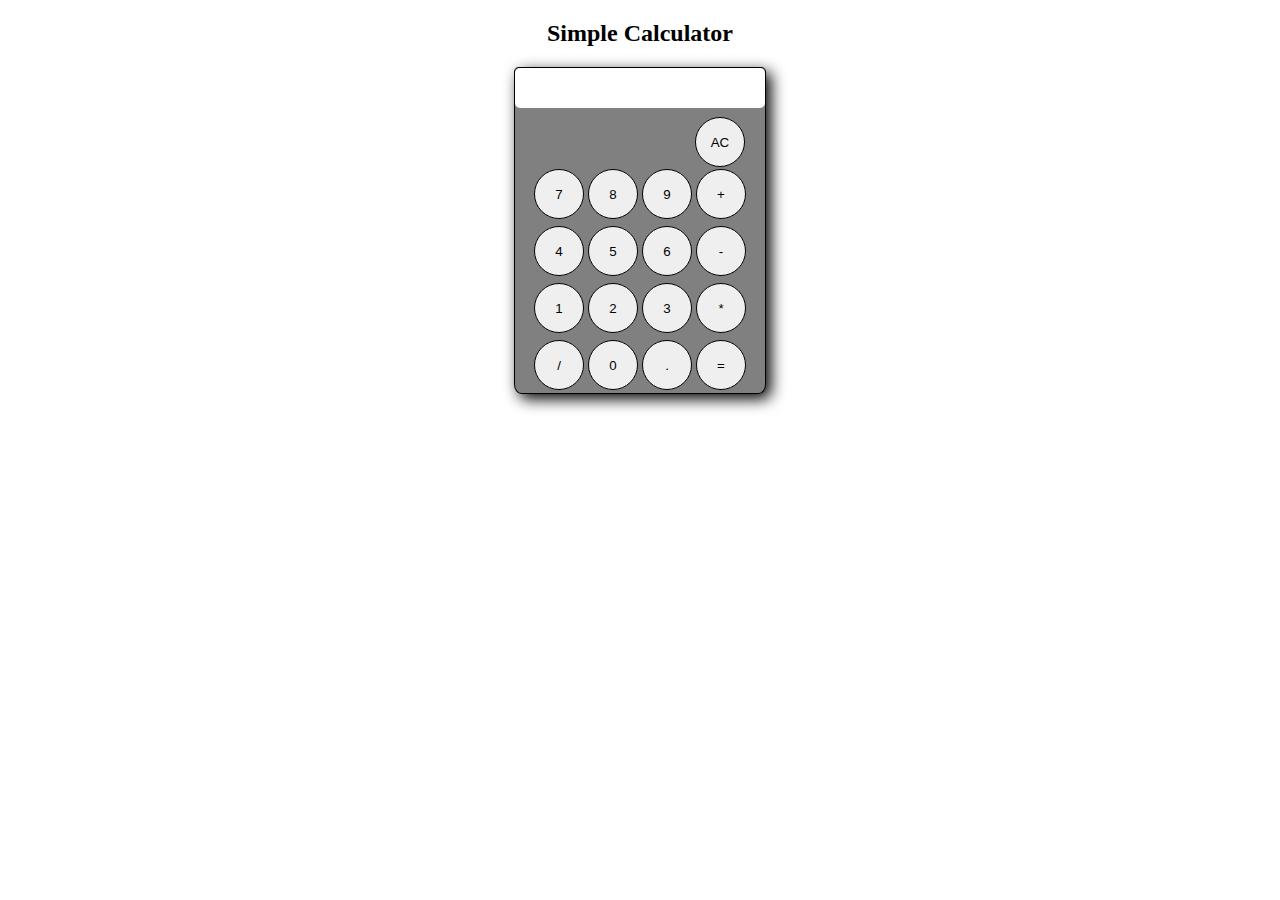
<file: calculator/index.html>
<!DOCTYPE html>
<html lang="en">

<head>
    <meta charset="UTF-8">
    <meta name="viewport" content="width=device-width, initial-scale=1.0">
    <link rel="stylesheet" href="style.css">
    <title>Calculator</title>
</head>

<body>

    <div class="heading">
        <h2>Simple Calculator</h2>
    </div>
    <form class="calculator" name="calculator">
        <div class="screen">
            <input type="text" name="screen" readonly>

        </div>

        <div class="btn0">
            <input type="button" class="cleartbn" value="AC" onclick="Clear();">

        </div>

        <div class=" row">
            <div class="row1 ">
                <input type="button" value="7" name="7" onclick="valueButton(this);">
                <input type="button" value="8" name="8" onclick="valueButton(this);">
                <input type="button" value="9" name="9" onclick="valueButton(this);">
                <input type="button" value="+" name="plus" onclick="valueButton(this);">
            </div>
            <div class="row2">
                <input type="button" value="4" name="4" onclick="valueButton(this);">
                <input type="button" value="5" name="5" onclick="valueButton(this);">
                <input type="button" value="6" name="6" onclick="valueButton(this);">
                <input type="button" value="-" name="sub" onclick="valueButton(this);">
            </div>
            <div class="row3">
                <input type="button" value="1" name="1" onclick="valueButton(this);">
                <input type="button" value="2" name="2" onclick="valueButton(this);">
                <input type="button" value="3" name="3" onclick="valueButton(this);">
                <input type="button" value="*" name="mul" onclick="valueButton(this);">
            </div>
            <div class="row4">
                <input type="button" value="/" name="div" onclick="valueButton(this);">
                <input type="button" value="0" name="num0" onclick="valueButton(this);">
                <input type="button" value="." name="dot" onclick="valueButton(this);">
                <input type="button" value="=" name="equal" onclick="calculate();">
            </div>
        </div>


        </>


        <script src="script.js"></script>
</body>

</html>
</file>
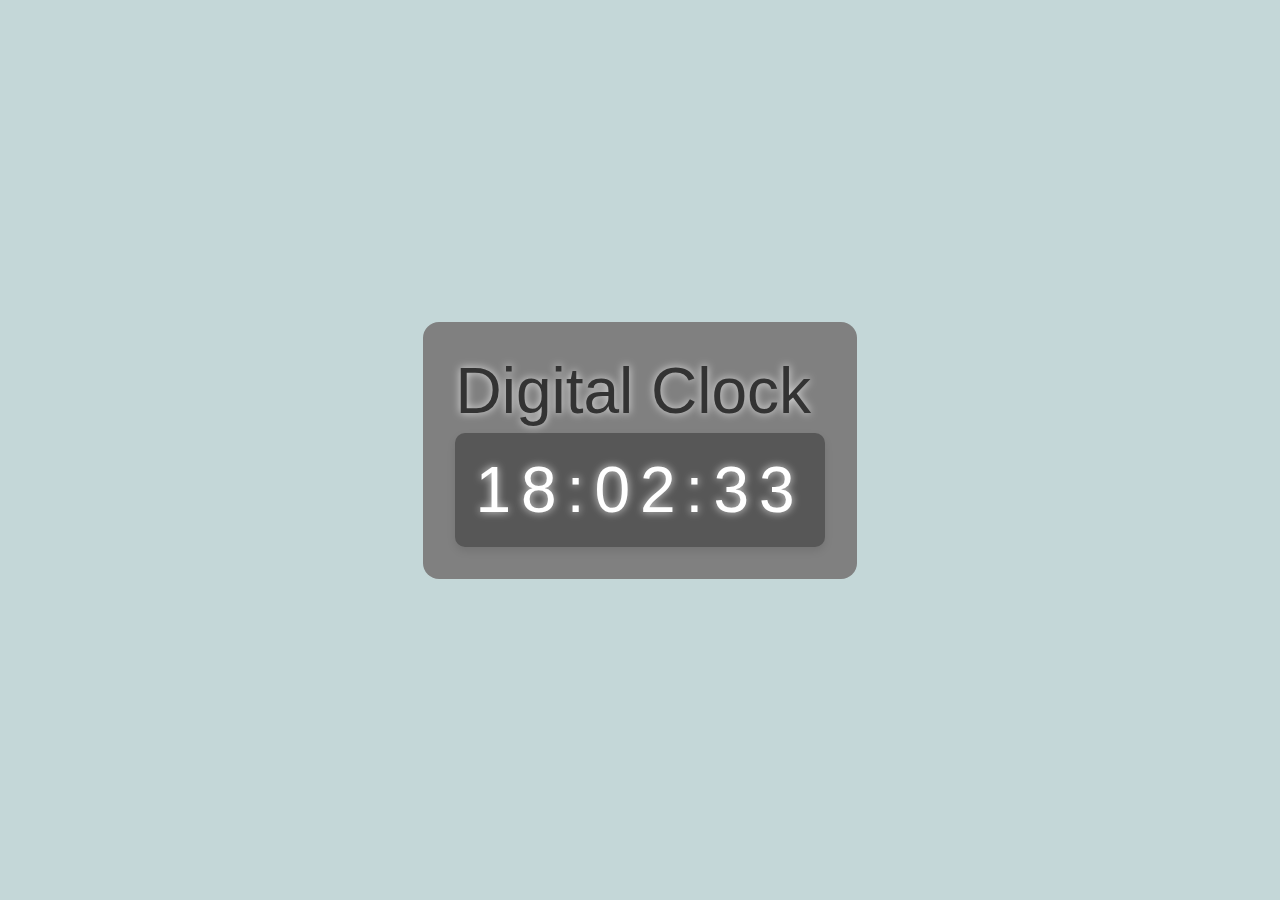
<file: Digital Clock/index.html>
<!DOCTYPE html>
<html lang="en">

<head>
    <meta charset="UTF-8">
    <title>Digital Clock</title>
    <link rel="stylesheet" href="style.css">
</head>

<body>
    <div class="clockBody">

        <div class="name">
            Digital Clock
        </div>
        <div class="clock">
            <div class="time" id="time"></div>
        </div>
    </div>

    <script src="app.js"></script>
</body>

</html>
</file>
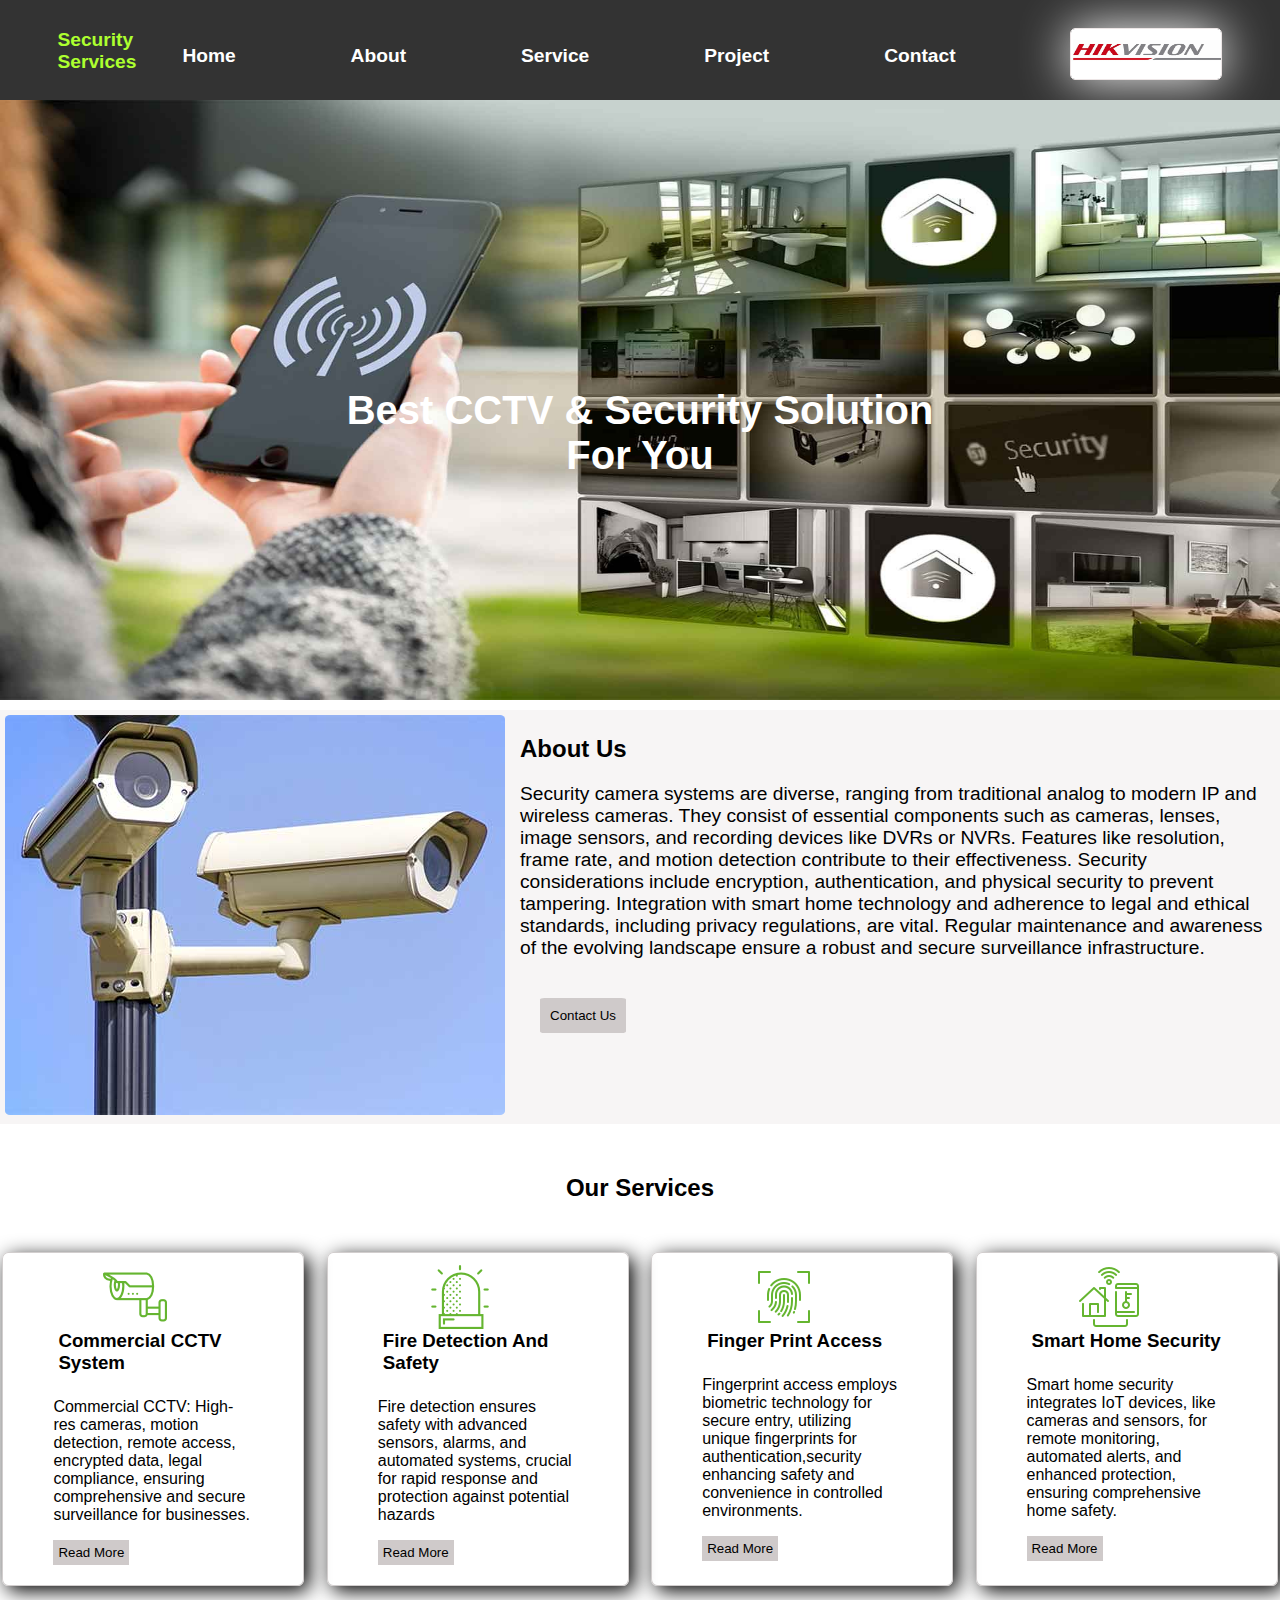
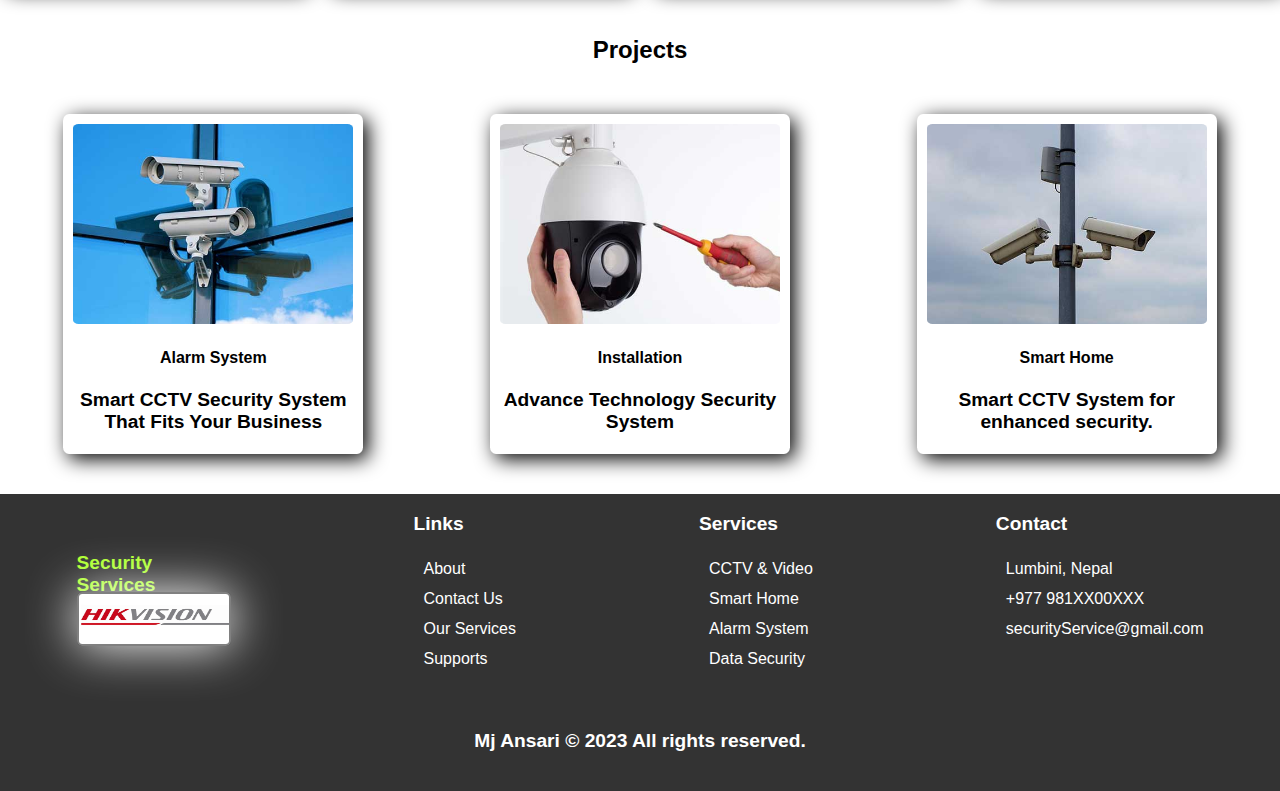
<file: landing page/index.html>
<!DOCTYPE html>
<html lang="en">

<head>
    <meta charset="UTF-8">
    <meta name="viewport" content="width=device-width, initial-scale=1.0">
    <title>Security Services</title>
    <link rel="stylesheet" href="style.css">

</head>


<body>
    <header>

        <div id="home" class="nav">
            <div id="#home" class="logo">
                Security Services
            </div>
            <a href="#home" class="nav-item nav-link active">Home</a>
            <a href="#about" class="nav-item nav-link">About</a>
            <a href="#service" class="nav-item nav-link">Service</a>
            <a href="#project" class="nav-item nav-link">Project</a>
            <a href="#contact" class="nav-item nav-link">Contact</a>
            <img src="image/hikvision-logo.webp" alt="">
        </div>
    </header>

    <div class="cover">

        <img class="img-fluid" src="image/cover.jpg" alt="">
        <h2>

            Best CCTV & Security Solution For You
        </h2>
    </div>
    <div class="container">


        <div id="about" class="about">
            <div class="photo">
                <img src="image/About.jpg" alt="">
            </div>
            <div class="about-para">
                <h2>About Us</h2>
                <p>Security camera systems are diverse, ranging from traditional analog to modern IP and wireless
                    cameras. They consist of essential components such as cameras, lenses, image sensors, and recording
                    devices like DVRs or NVRs. Features like resolution, frame rate, and motion detection contribute to
                    their effectiveness. Security considerations include encryption, authentication, and physical
                    security to prevent tampering. Integration with smart home technology and adherence to legal and
                    ethical standards, including privacy regulations, are vital. Regular maintenance and awareness of
                    the evolving landscape ensure a robust and secure surveillance infrastructure.
                </p>
                <button>Contact Us</button>
            </div>
        </div>


        <div class="card-heading">

            <h2>Our Services</h2>
        </div>
        <div id="service" class="Card">
            <div class="card">
                <div class="logo">
                    <img src="image/camlogo.png" alt="">
                </div>
                <div class="card-para">

                    <h3>Commercial CCTV System</h3>
                    <p>Commercial CCTV: High-res cameras, motion detection, remote access, encrypted data, legal
                        compliance, ensuring comprehensive and secure surveillance for businesses.
                    </p>
                    <button>Read More</button>
                </div>
            </div>
            <div class="card">
                <div class="logo">
                    <img src="image/fire alarm.png" alt="">
                </div>
                <div class="card-para">

                    <h3>Fire Detection And Safety</h3>
                    <p>
                        Fire detection ensures safety with advanced sensors, alarms, and automated systems, crucial for
                        rapid response and protection against potential hazards</p>
                    <button>Read More</button>
                </div>
            </div>
            <div class="card">
                <div class="logo">
                    <img src="image/finger.png" alt="">
                </div>
                <div class="card-para">

                    <h3>Finger Print Access</h3>
                    <p>Fingerprint access employs biometric technology for secure entry, utilizing unique fingerprints
                        for authentication,security enhancing safety and convenience in controlled environments.</p>
                    <button>Read More</button>
                </div>
            </div>
            <div class="card">
                <div class="logo">
                    <img src="image/smarthome.png" alt="">
                </div>
                <div class="card-para">

                    <h3>Smart Home Security</h3>
                    <p>
                        Smart home security integrates IoT devices, like cameras and sensors, for remote monitoring,
                        automated alerts, and enhanced protection, ensuring comprehensive home safety.</p>
                    <button>Read More</button>
                </div>
            </div>
        </div>


        <div class="project-heading">

            <h2>Projects</h2>
        </div>

        <div id="project" class="project">
            <div class="project-items">
                <img src="image/project1.jpg" alt="">

                <div class="project-details">
                    <h4>Alarm System</h4>
                    <p>Smart CCTV Security System That Fits Your Business</p>

                </div>
            </div>
            <div class="project-items">
                <img src="image/project3.jpg" alt="">

                <div class="project-details">
                    <h4>Installation</h4>
                    <p> Advance Technology Security System </p>

                </div>
            </div>
            <div class="project-items">
                <img src="image/project2.jpg" alt="">

                <div class="project-details">
                    <h4>Smart Home</h4>
                    <p>Smart CCTV System for enhanced security.</p>

                </div>
            </div>
        </div>
    </div>

    <footer>
        <div class="footer">
            <div class="footer-details">
                <img src="image/hikvision-logo.webp" alt="">
                <div class="logo">
                    Security Services
                </div>
            </div>
            <div class="footer-details">
                <h3>Links</h3>
                <ul>
                    <li>About</li>
                    <li>Contact Us</li>
                    <li>Our Services</li>
                    <li>Supports</li>
                </ul>
            </div>

            <div class="footer-details">
                <h3>Services</h3>
                <ul>
                    <li>CCTV & Video</li>
                    <li>Smart Home</li>
                    <li>Alarm System</li>
                    <li>Data Security</li>
                </ul>
            </div>
            <div id="contact" class="footer-details">
                <h3>Contact</h3>
                <ul>
                    <li>Lumbini, Nepal</li>
                    <li>+977 981XX00XXX</li>
                    <li>securityService@gmail.com</li>

                </ul>
            </div>
        </div>
        <div class="copy">

            <p>Mj Ansari &copy; 2023 All rights reserved.</p>

        </div>

    </footer>
    </div>
</body>

</html>
</file>
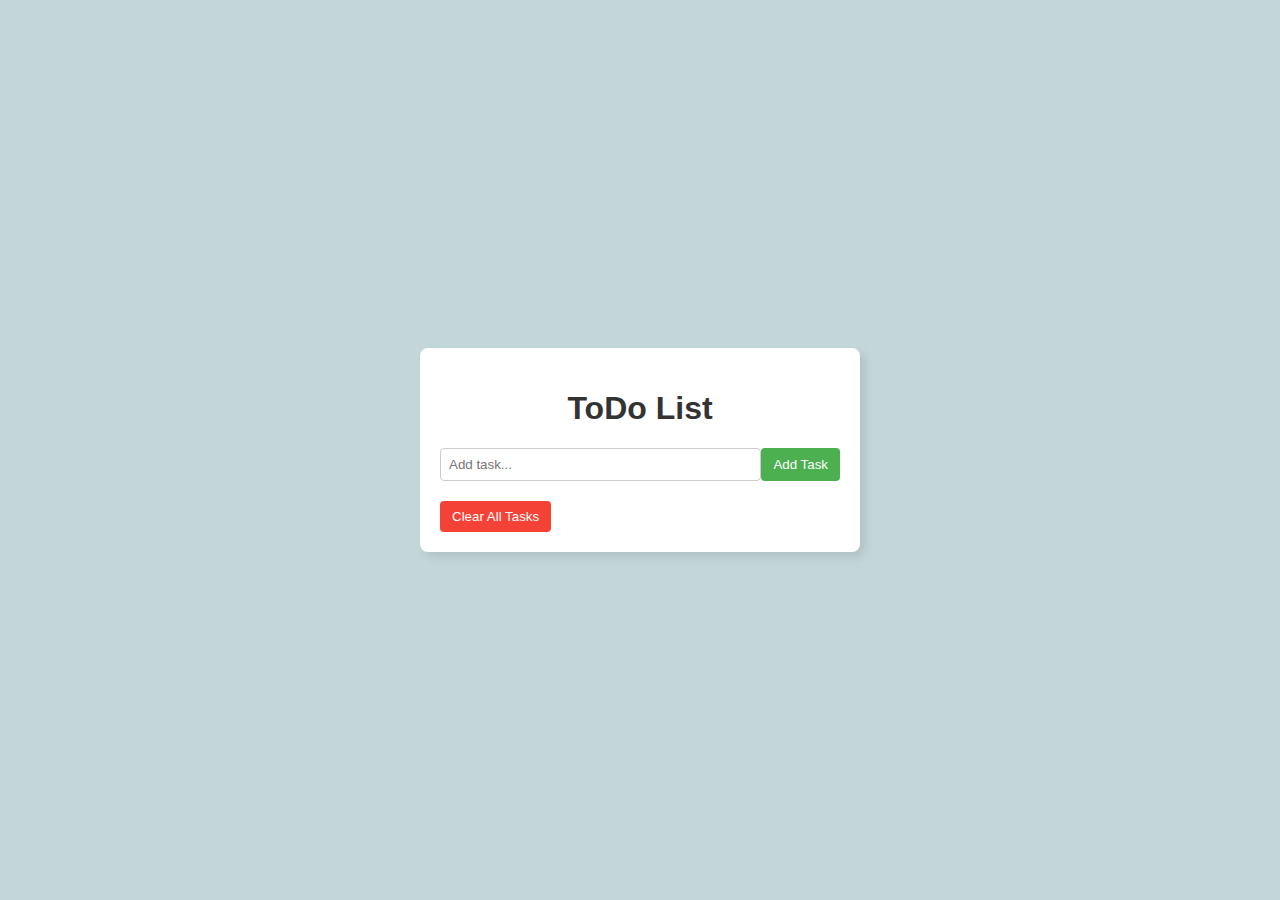
<file: ToDo/index.html>
<!DOCTYPE html>
<html lang="en">

<head>
    <meta charset="UTF-8">
    <meta name="viewport" content="width=device-width, initial-scale=1.0">
    <title>ToDo List</title>
    <link rel="stylesheet" href="style.css">
</head>

<body>
    <div class="container">
        <h1>ToDo List</h1>
        <form id="task-form" class="task-form">
            <input type="text" id="task" class="task-input" placeholder="Add task...">
            <button type="submit" class="add-btn">Add Task</button>
        </form>
        <ul id="task-list" class="task-list"></ul>
        <button id="clear-btn" class="clear-btn">Clear All Tasks</button>
    </div>



    <script src="app.js"></script>
</body>

</html>
</file>
<file: calculator/style.css>
* {
    margin: 0;
    padding: 0;
}

.heading{
    text-align: center;
    margin-top: 20px;
}
.calculator {
    width: 250px;

    height: 325px;
    background-color: gray;
    margin: auto;
    border-radius: 5px;
    border-bottom-right-radius: 3%;
    border-bottom-left-radius: 3%;
    border: 1px solid black;
    position: relative;
    box-shadow: 5px 5px 15px;
    top: 20px;
}


.calculator .screen input {
    width: 100%;
    height: 40px;
    border-radius: 5px;
    border: none;
    margin-bottom: 4px;
}

.btn0 input {
    width: 50px;
    height: 50px;
    border-radius: 50%;
    position: relative;
    top: 5px;
    left: 180px;
    border: 1px solid black;
}

.btn0 input:hover {
    background-color: gray;
}

.row input {
    width: 50px;
    height: 50px;
    border-radius: 50%;
    border: 1px solid black;
    margin-top: 7px;
}

.row input:hover {
    background-color: gray;
}

.row {
    display: flex;
    flex-wrap: wrap;
    justify-content: space-evenly;
}
</file>
<file: Digital Clock/style.css>
body {
    display: flex;
    flex-direction: column;
    justify-content: center;
    align-items: center;
    height: 100vh;
    margin: 0;
    background-color: #c4d7d8;
    font-family: 'Segoe UI', Tahoma, Geneva, Verdana, sans-serif;
}

.clock {
    font-size: 4em;
    padding: 20px;
    border-radius: 10px;
    background-color: #575757;
    color: #fff;
    box-shadow: 0 4px 8px rgba(0, 0, 0, 0.1);
    text-shadow: 0 0 8px rgba(255, 255, 255, 0.8);
}

.time {
    text-align: center;
    letter-spacing: 10px;
}

.name {
    font-size: 4rem;
    margin-bottom: 5px;
    border-radius: 2rem;
    text-shadow: 0 0 8px rgba(255, 255, 255, 0.8);

}

.clockBody {
    background-color: gray;
    padding: 2rem;
    border-radius: 1rem;
    color: #333;

}
</file>
<file: landing page/style.css>
body {
    margin: 0;
    padding: 0;
    font-family: sans-serif, Arial, Helvetica, sans-serif, system-ui, -apple-system, BlinkMacSystemFont, 'Segoe UI', Roboto, Oxygen, Ubuntu, Cantarell, 'Open Sans', 'Helvetica Neue', sans-serif;

}

header {
    background-color: #333;
    width: auto;
    height: 100px;
}

.nav {
    display: flex;
    align-items: center;
    align-content: center;
    justify-content: space-around;
}

.nav a {
    margin-top: 45px !important;
    text-decoration: none;
    color: white;
    font-weight: bolder;
    font-size: larger;
}

.nav img {
    width: 150px;
    height: 50px;
    color: white;
    position: relative;
    top: 20px;
    border-radius: 5px;
    border: 1px solid rgb(236, 229, 229);
    box-shadow: 0px 0px 50px;
}

.logo {
    width: 10px;
    height: 10px;
    color: greenyellow;
    font-weight: bolder;
    font-size: larger;
    cursor: pointer;

}

.cover {
    height: 600px;
    position: relative;
    max-width: 100%;
}

.cover img {
    width: 100%;
    height: 600px;

}

.cover h2 {
    position: absolute;
    top: 50%;
    left: 50%;
    transform: translate(-50%, -50%);
    text-align: center;
    color: #fff;
    font-size: 40px;
    font-weight: 900;
}

.about {
    display: flex;
    padding: 5px;
    margin-top: 10px;
    background-color: #f7f5f5;
    gap: 15px;
}

.about img {
    border-radius: 1%;
}

.about-para {
    width: 100;
    height: inherit;
}


.about-para h2 {
    font-weight: 900;
}

.about-para p {
    font-size: larger;

}

.about-para button {
    padding: 10px;
    margin: 20px 0 0 20px;
    border-radius: 5%;
    background-color: rgb(207, 202, 202);
    border: none;
}


.card-heading h2 {
    text-align: center;
    font-weight: 900;
    margin: 50px;

}

.Card {

    display: flex;
    justify-content: space-evenly;
    gap: 20px;
    margin-bottom: 20px;


}

.card {
    width: 200px;
    height: 280px;
    border: 1px solid rgb(210, 206, 206);
    padding: 2px 50px 50px 50px;
    box-shadow: 5px 5px 20px;
    border-radius: 2%;

}

.card .logo {
    position: relative;
    top: 10px;
    left: 50px;
}

.card h3 {
    margin-top: 60px;
    font-weight: bolder;
    padding: 5px;
}

.card-para {
    width: inherit;
    height: inherit;
}


.card button {
    padding: 5px;
    background-color: rgb(207, 202, 202);
    border: none;
}



.project-heading h2 {
    text-align: center;
    font-weight: 900;
    margin: 50px;
}

.project {
    display: flex;
    justify-content: space-around;
    width: 100%;
    height: 300px;
    margin-bottom: 80px;
}


.project-items {
    width: 280px !important;
    height: 320px !important;
    box-shadow: 5px 5px 20px;
    border-radius: 2%;
    padding: 10px;
    margin-bottom: 20px;
    text-align: center;
}


.project-details {
    width: 100%;
    height: 100px;
}

.project-items img {
    width: 100%;
    height: 200px;
    object-fit: cover;
    border-radius: 2%;
}

.project-details h4 {
    font-weight: bolder;
}

.project-details p {
    font-size: larger;
    font-weight: bolder;
}


footer {
    background-color: #333;
    bottom: 0;
    left: 0;
    right: 0;

}

.footer {
    display: flex;
    justify-content: space-around;

}

.footer-details {
    color: white;

}

.footer-details img {
    width: 150px;
    height: 50px;
    position: relative;
    top: 50%;
    border-radius: 5px;
    border: 2px solid gray;
    box-shadow: 0px 0px 50px;

}

.footer-details h3 {
    margin-left: 30px;
    font-size: larger;
    font-weight: bolder;
}

.footer-details li {
    text-decoration: none;
    list-style: none;
    line-height: 30px;
    display: flex;
    cursor: pointer;
}

.copy {
    text-align: center;
    font-size: larger;
    font-weight: bolder;
    padding: 20px;
    color: white;
}
</file>
<file: ToDo/style.css>
body {
    font-family: Arial, sans-serif;
    margin: 0;
    padding: 0;
    display: flex;
    justify-content: center;
    align-items: center;
    height: 100vh;
    background-color: #c4d7d8;
}

.container {
    background-color: #fff;
    padding: 20px;
    border-radius: 8px;
    box-shadow: 5px 5px 10px rgba(0, 0, 0, 0.1);
    width: 400px;
}

h1 {
    text-align: center;
    color: #333;
}

.task-form {
    display: flex;
    margin-bottom: 20px;
}

.task-input {
    flex: 1;
    padding: 8px;
    border-radius: 4px;
    border: 1px solid #ccc;
}

.add-btn {
    padding: 8px 12px;
    border: none;
    background-color: #4caf50;
    color: #fff;
    border-radius: 4px;
    cursor: pointer;
}

.add-btn:hover {
    background-color: #45a049;
}

.task-list {
    list-style-type: none;
    padding: 0;
    cursor: pointer;
}

.task-list li {
    background-color: #f9f9f9;
    padding: 8px;
    margin-bottom: 8px;
    border-radius: 4px;
}

.clear-btn {
    padding: 8px 12px;
    border: none;
    background-color: #f44336;
    color: #fff;
    border-radius: 4px;
    cursor: pointer;
}

.clear-btn:hover {
    background-color: #d32f2f;
}
</file>
